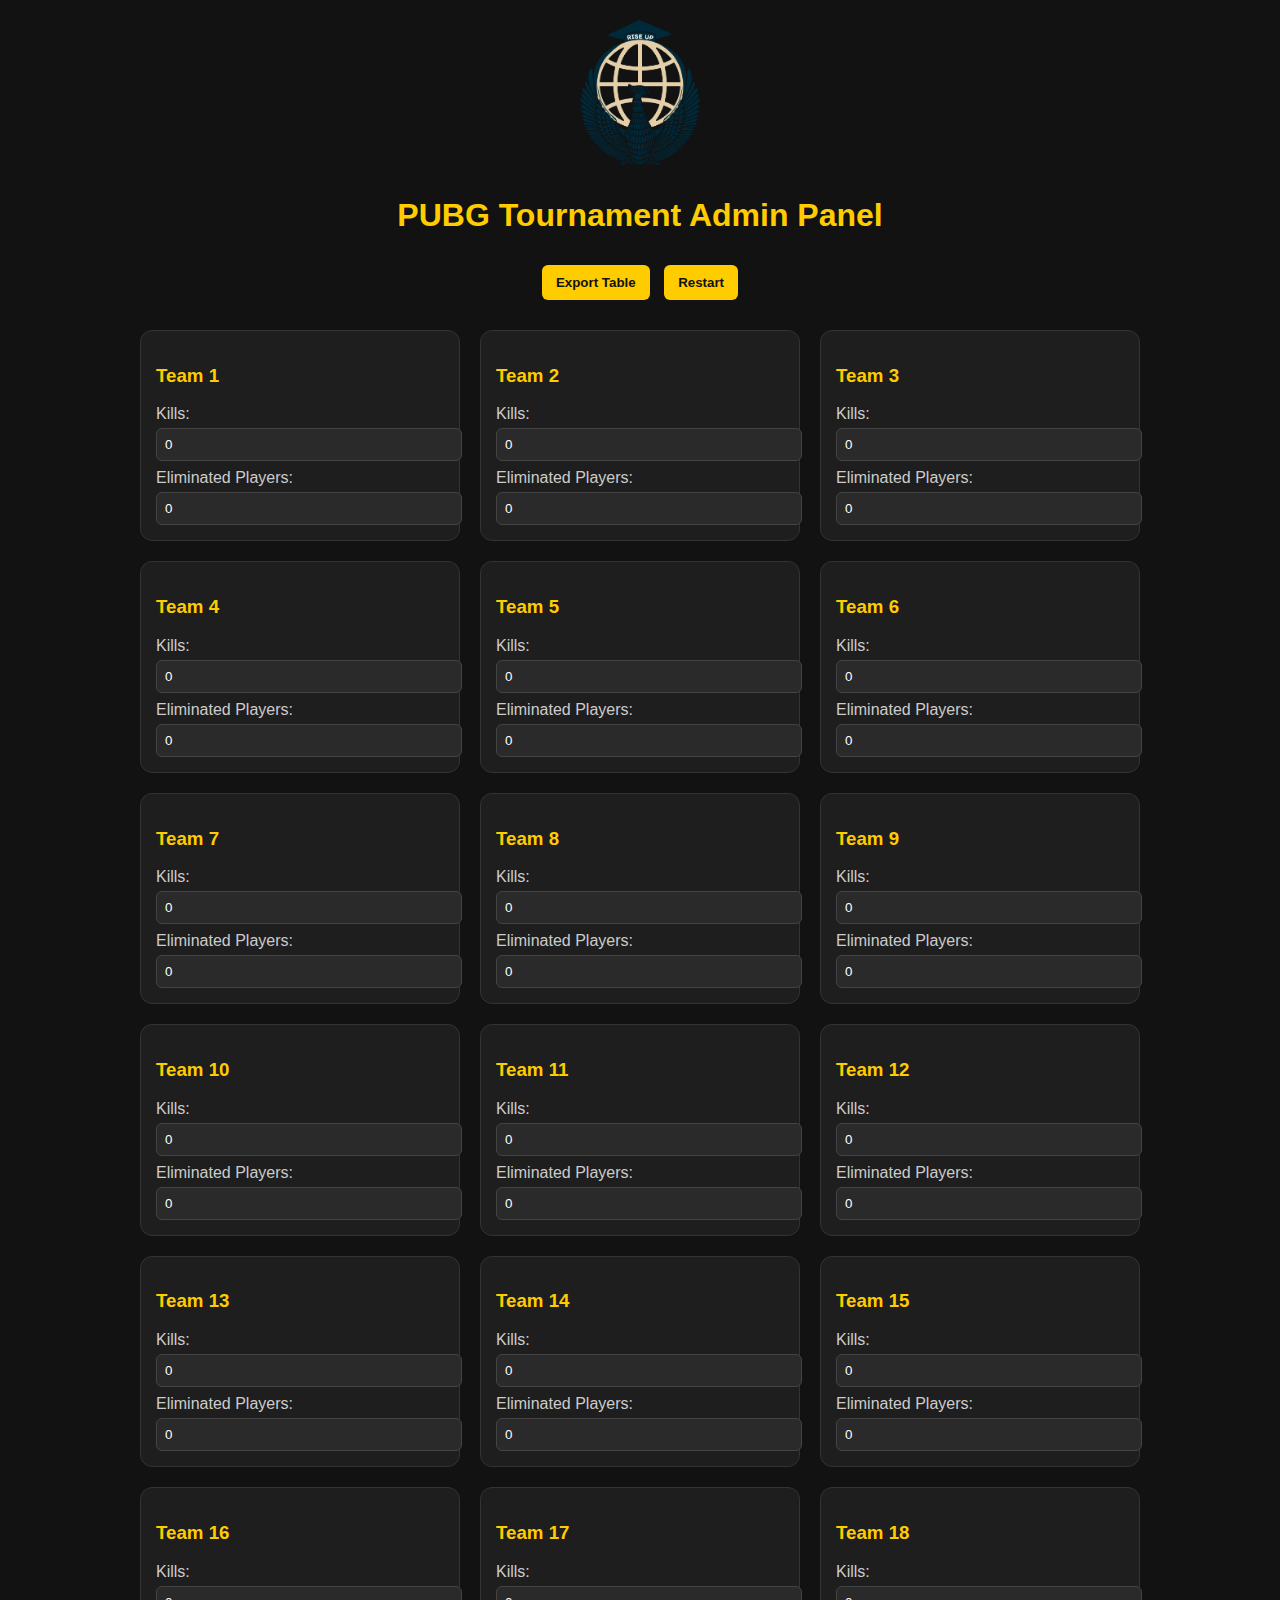
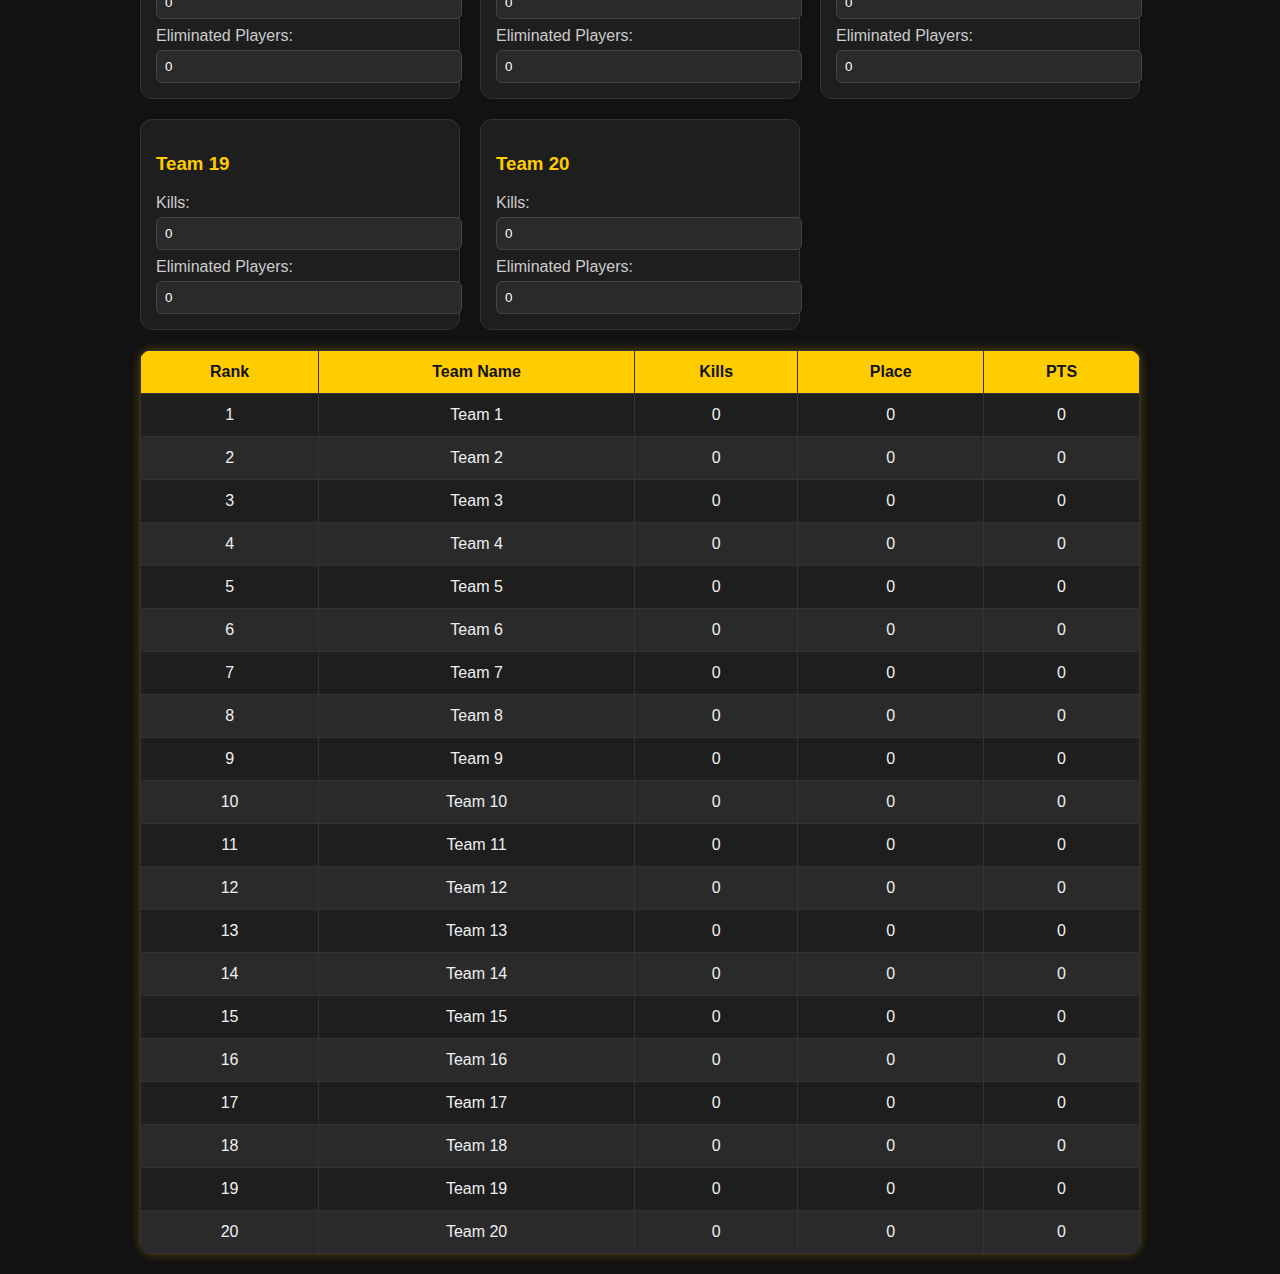
<file: tournament.html>
<!--
<!DOCTYPE html>
<html lang="en">
<head>
    <meta charset="UTF-8" />
    <meta name="viewport" content="width=device-width, initial-scale=1.0" />
    <title>PUBG Mobile Tournament Admin Panel</title>
    <style>
        body {
            font-family: Arial, sans-serif;
            background-color: #1c1c1c;
            color: white;
            margin: 0;
            padding: 0;
        }
        h1, h2 {
            text-align: center;
        }
        .container {
            display: flex;
            flex-direction: column;
            align-items: center;
            gap: 20px;
            padding: 20px;
        }
        table {
            width: 100%;
            max-width: 1000px;
            border-collapse: collapse;
            margin-top: 20px;
            background-color: #2c2c2c;
            border-radius: 10px;
            overflow: hidden;
        }
        th, td {
            padding: 10px;
            text-align: center;
            border: 1px solid #444;
        }
        th {
            background-color: #444;
            color: #ffcc00;
        }
        .team-control {
            display: grid;
            grid-template-columns: repeat(auto-fit, minmax(250px, 1fr));
            gap: 20px;
            width: 100%;
            max-width: 1000px;
        }
        .team-card {
            background-color: #2c2c2c;
            padding: 15px;
            border-radius: 10px;
            border: 1px solid #444;
        }
        label {
            display: block;
            margin-top: 5px;
        }
        input[type="number"] {
            width: 100%;
            padding: 5px;
            margin-top: 5px;
            border-radius: 5px;
            border: none;
        }
        button {
            margin-top: 10px;
            padding: 8px 12px;
            background-color: #ffcc00;
            color: black;
            font-weight: bold;
            border: none;
            border-radius: 5px;
            cursor: pointer;
        }
    </style>
</head>
<body>
<div class="container">
    <h1>PUBG Tournament Admin Panel</h1>
    <div class="team-control" id="teamControls"></div>
    <table>
        <thead>
        <tr>
            <th>Rank</th>
            <th>Team Name</th>
            <th>Kills</th>
            <th>Place</th>
            <th>PTS</th>
        </tr>
        </thead>
        <tbody id="scoreboard"></tbody>
    </table>
</div>

<script>
    const teamCount = 20;
    const teams = Array.from({ length: teamCount }, (_, i) => ({
        id: i, // unique ID
        name: `Team ${i + 1}`,
        kills: 0,
        eliminated: 0,
        place: 0,
        pts: 0,
    }));

    const scoreboard = document.getElementById("scoreboard");
    const teamControls = document.getElementById("teamControls");

    function calculatePlace() {
        const aliveTeams = teams.filter(t => t.eliminated < 4);
        const deadTeams = teams.filter(t => t.eliminated === 4);
        let placeCounter = teamCount;

        deadTeams.sort((a, b) => b.kills - a.kills);
        deadTeams.forEach(t => {
            t.place = placeCounter&#45;&#45;;
        });

        if (aliveTeams.length === 1) {
            aliveTeams[0].place = 1;
        }
    }

    function calculatePts() {
        teams.forEach(t => {
            let placePts = 0;
            switch (t.place) {
                case 1: placePts = 15; break;
                case 2: placePts = 10; break;
                case 3: placePts = 7; break;
                case 4: placePts = 5; break;
                case 5: placePts = 2; break;
                default: placePts = (t.place > 5 && t.place <= teamCount) ? 1 : 0;
            }
            t.pts = placePts + (parseInt(t.kills) || 0);
        });
    }

    function updateScoreboard() {
        calculatePlace();
        calculatePts();

        const sortedTeams = [...teams].sort((a, b) => b.pts - a.pts);

        scoreboard.innerHTML = "";
        sortedTeams.forEach((t, index) => {
            const row = document.createElement("tr");
            row.innerHTML = `
      <td>${index + 1}</td>
      <td>${t.name}</td>
      <td>${t.kills}</td>
      <td>${t.place}</td>
      <td>${t.pts}</td>
    `;
            scoreboard.appendChild(row);
        });
    }


    function renderControls() {
        teamControls.innerHTML = "";
        teams.forEach((t) => {
            const card = document.createElement("div");
            card.className = "team-card";

            const killsInput = document.createElement("input");
            killsInput.type = "number";
            killsInput.min = "0";
            killsInput.value = t.kills;
            killsInput.addEventListener("input", (e) => {
                const team = teams.find(tm => tm.id === t.id);
                team.kills = parseInt(e.target.value) || 0;
                updateScoreboard();
            });

            const elimInput = document.createElement("input");
            elimInput.type = "number";
            elimInput.min = "0";
            elimInput.max = "4";
            elimInput.value = t.eliminated;
            elimInput.addEventListener("input", (e) => {
                const team = teams.find(tm => tm.id === t.id);
                team.eliminated = parseInt(e.target.value) || 0;
                updateScoreboard();
            });

            const teamName = document.createElement("h3");
            teamName.textContent = t.name;

            const killLabel = document.createElement("label");
            killLabel.textContent = "Kills:";

            const elimLabel = document.createElement("label");
            elimLabel.textContent = "Eliminated Players:";

            card.appendChild(teamName);
            card.appendChild(killLabel);
            card.appendChild(killsInput);
            card.appendChild(elimLabel);
            card.appendChild(elimInput);

            teamControls.appendChild(card);
        });

    }

    renderControls();
    updateScoreboard();
</script>
</body>
</html>



-->


<!--<!DOCTYPE html>
<html lang="en">
<head>
    <meta charset="UTF-8" />
    <meta name="viewport" content="width=device-width, initial-scale=1.0" />
    <title>PUBG Mobile Tournament Admin Panel</title>
    <style>
        body {
            font-family: 'Segoe UI', Tahoma, Geneva, Verdana, sans-serif;
            background-color: #121212;
            color: #f0f0f0;
            margin: 0;
            padding: 0;
        }
        h1, h2 {
            text-align: center;
            color: #ffcc00;
        }
        .container {
            display: flex;
            flex-direction: column;
            align-items: center;
            gap: 20px;
            padding: 20px;
        }
        table {
            width: 100%;
            max-width: 1000px;
            border-collapse: collapse;
            margin-top: 20px;
            background-color: #1e1e1e;
            border-radius: 12px;
            overflow: hidden;
            box-shadow: 0 0 10px rgba(255, 204, 0, 0.3);
        }
        th, td {
            padding: 12px;
            text-align: center;
            border: 1px solid #333;
        }
        th {
            background-color: #ffcc00;
            color: #121212;
        }
        tr:nth-child(even) {
            background-color: #2a2a2a;
        }
        .team-control {
            display: grid;
            grid-template-columns: repeat(auto-fit, minmax(250px, 1fr));
            gap: 20px;
            width: 100%;
            max-width: 1000px;
        }
        .team-card {
            background-color: #1e1e1e;
            padding: 15px;
            border-radius: 12px;
            border: 1px solid #333;
            box-shadow: 0 0 8px rgba(255, 255, 255, 0.05);
        }
        label {
            display: block;
            margin-top: 5px;
            color: #ccc;
        }
        input[type="number"] {
            width: 100%;
            padding: 8px;
            margin-top: 5px;
            border-radius: 6px;
            border: 1px solid #444;
            background-color: #2a2a2a;
            color: #fff;
        }
        button {
            margin-top: 10px;
            padding: 10px 14px;
            background-color: #ffcc00;
            color: #121212;
            font-weight: bold;
            border: none;
            border-radius: 6px;
            cursor: pointer;
        }
        .logo {
            max-width: 150px;
            margin-top: 10px;
        }
    </style>
</head>
<body>
<div class="container">
    <img src="logo.png" alt="Tournament Logo" class="logo" />
    <h1>PUBG Tournament Admin Panel</h1>
    <div class="team-control" id="teamControls"></div>
    <table>
        <thead>
        <tr>
            <th>Rank</th>
            <th>Team Name</th>
            <th>Kills</th>
            <th>Place</th>
            <th>PTS</th>
        </tr>
        </thead>
        <tbody id="scoreboard"></tbody>
    </table>
</div>

<script>
    const teamCount = 20;
    const teams = Array.from({ length: teamCount }, (_, i) => ({
        id: i,
        name: `Team ${i + 1}`,
        kills: 0,
        eliminated: 0,
        place: 0,
        pts: 0,
    }));

    const scoreboard = document.getElementById("scoreboard");
    const teamControls = document.getElementById("teamControls");

    /*function calculatePlace() {
        const aliveTeams = teams.filter(t => t.eliminated < 4);
        const deadTeams = teams.filter(t => t.eliminated === 4);
        let placeCounter = teamCount;

        deadTeams.sort((a, b) => b.kills - a.kills);
        deadTeams.forEach(t => {
            t.place = placeCounter&#45;&#45;;
        });

        if (aliveTeams.length === 1) {
            aliveTeams[0].place = 1;
        } else if (aliveTeams.length === 0) {
            // Agar barcha yo'q qilingan bo‘lsa
            const allTeams = [...deadTeams];
            allTeams.sort((a, b) => b.kills - a.kills);
            allTeams.forEach((t, i) => {
                t.place = teamCount - i;
            });
        }
    }*/

    function calculatePlace() {
        // Jamoalarni guruhlash: tirik va to‘liq yo‘q qilinganlar
        const aliveTeams = teams.filter(t => t.eliminated < 4);
        const deadTeams = teams.filter(t => t.eliminated === 4);

        // Har safar boshlashdan avval place ni tozalash
        teams.forEach(t => t.place = 0);

        // Faol jamoa faqat 1 dona bo‘lsa, uni 1-o‘ringa qo‘yamiz
        if (aliveTeams.length === 1) {
            aliveTeams[0].place = 1;

            // Yo‘q qilinganlarni kills bo‘yicha tartiblab pastdan yuqoriga joylaymiz
            const sortedDead = [...deadTeams].sort((a, b) => b.kills - a.kills);
            let placeCounter = teamCount;
            sortedDead.forEach(t => t.place = placeCounter&#45;&#45;);
        } else if (aliveTeams.length === 0) {
            // Barcha jamoalar yo‘q qilingan — kills bo‘yicha joylash
            const sortedDead = [...deadTeams].sort((a, b) => b.kills - a.kills);
            let placeCounter = teamCount;
            sortedDead.forEach(t => t.place = placeCounter&#45;&#45;);
        } else {
            // Faol jamoalar 1 tadan ko‘p bo‘lsa: faqat yo‘q qilinganlarni joylash
            const sortedDead = [...deadTeams].sort((a, b) => b.kills - a.kills);
            let placeCounter = teamCount;
            sortedDead.forEach(t => t.place = placeCounter&#45;&#45;);
        }
    }


    function calculatePts() {
        teams.forEach(t => {
            let placePts = 0;
            switch (t.place) {
                case 1: placePts = 15; break;
                case 2: placePts = 10; break;
                case 3: placePts = 7; break;
                case 4: placePts = 5; break;
                case 5: placePts = 2; break;
                default: placePts = (t.place > 5 && t.place <= teamCount) ? 1 : 0;
            }
            t.pts = placePts + (parseInt(t.kills) || 0);
        });
    }

    function updateScoreboard() {
        calculatePlace();
        calculatePts();

        const sortedTeams = [...teams].sort((a, b) => b.pts - a.pts);

        scoreboard.innerHTML = "";
        sortedTeams.forEach((t, index) => {
            const row = document.createElement("tr");
            row.innerHTML = `
                <td>${index + 1}</td>
                <td>${t.name}</td>
                <td>${t.kills}</td>
                <td>${t.place}</td>
                <td>${t.pts}</td>
            `;
            scoreboard.appendChild(row);
        });
    }

    function renderControls() {
        teamControls.innerHTML = "";
        teams.forEach((t) => {
            const card = document.createElement("div");
            card.className = "team-card";

            const killsInput = document.createElement("input");
            killsInput.type = "number";
            killsInput.min = "0";
            killsInput.value = t.kills;
            killsInput.addEventListener("input", (e) => {
                const team = teams.find(tm => tm.id === t.id);
                team.kills = parseInt(e.target.value) || 0;
                updateScoreboard();
            });

            const elimInput = document.createElement("input");
            elimInput.type = "number";
            elimInput.min = "0";
            elimInput.max = "4";
            elimInput.value = t.eliminated;
            elimInput.addEventListener("input", (e) => {
                const team = teams.find(tm => tm.id === t.id);
                team.eliminated = parseInt(e.target.value) || 0;
                updateScoreboard();
            });

            const teamName = document.createElement("h3");
            teamName.textContent = t.name;
            teamName.style.color = "#ffcc00";

            const killLabel = document.createElement("label");
            killLabel.textContent = "Kills:";

            const elimLabel = document.createElement("label");
            elimLabel.textContent = "Eliminated Players:";

            card.appendChild(teamName);
            card.appendChild(killLabel);
            card.appendChild(killsInput);
            card.appendChild(elimLabel);
            card.appendChild(elimInput);

            teamControls.appendChild(card);
        });
    }

    renderControls();
    updateScoreboard();
</script>
</body>
</html>-->


<!--
<!DOCTYPE html>
<html lang="en">
<head>
    <meta charset="UTF-8" />
    <meta name="viewport" content="width=device-width, initial-scale=1.0" />
    <title>PUBG Mobile Tournament Admin Panel</title>
    <style>
        body {
            font-family: 'Segoe UI', Tahoma, Geneva, Verdana, sans-serif;
            background-color: #121212;
            color: #f0f0f0;
            margin: 0;
            padding: 0;
        }
        h1, h2 {
            text-align: center;
            color: #ffcc00;
        }
        .container {
            display: flex;
            flex-direction: column;
            align-items: center;
            gap: 20px;
            padding: 20px;
        }
        table {
            width: 100%;
            max-width: 1000px;
            border-collapse: collapse;
            margin-top: 20px;
            background-color: #1e1e1e;
            border-radius: 12px;
            overflow: hidden;
            box-shadow: 0 0 10px rgba(255, 204, 0, 0.3);
        }
        th, td {
            padding: 12px;
            text-align: center;
            border: 1px solid #333;
        }
        th {
            background-color: #ffcc00;
            color: #121212;
        }
        tr:nth-child(even) {
            background-color: #2a2a2a;
        }
        .team-control {
            display: grid;
            grid-template-columns: repeat(auto-fit, minmax(250px, 1fr));
            gap: 20px;
            width: 100%;
            max-width: 1000px;
        }
        .team-card {
            background-color: #1e1e1e;
            padding: 15px;
            border-radius: 12px;
            border: 1px solid #333;
            box-shadow: 0 0 8px rgba(255, 255, 255, 0.05);
        }
        label {
            display: block;
            margin-top: 5px;
            color: #ccc;
        }
        input[type="number"] {
            width: 100%;
            padding: 8px;
            margin-top: 5px;
            border-radius: 6px;
            border: 1px solid #444;
            background-color: #2a2a2a;
            color: #fff;
        }
        button {
            margin: 10px 5px;
            padding: 10px 14px;
            background-color: #ffcc00;
            color: #121212;
            font-weight: bold;
            border: none;
            border-radius: 6px;
            cursor: pointer;
        }
        .logo {
            max-width: 150px;
            margin-top: 10px;
        }
    </style>
</head>
<body>
<div class="container">
    <img src="logo.png" alt="Tournament Logo" class="logo" />
    <h1>PUBG Tournament Admin Panel</h1>
    <div>
        <button onclick="exportTable()">Export Table</button>
        <button onclick="resetData()">Restart</button>
    </div>
    <div class="team-control" id="teamControls"></div>
    <table>
        <thead>
        <tr>
            <th>Rank</th>
            <th>Team Name</th>
            <th>Kills</th>
            <th>Place</th>
            <th>PTS</th>
        </tr>
        </thead>
        <tbody id="scoreboard"></tbody>
    </table>
</div>

<script>
    const teamCount = 20;
    let teams = JSON.parse(localStorage.getItem('teamsData')) || Array.from({ length: teamCount }, (_, i) => ({
        id: i,
        name: `Team ${i + 1}`,
        kills: 0,
        eliminated: 0,
        place: 0,
        pts: 0,
    }));

    const scoreboard = document.getElementById("scoreboard");
    const teamControls = document.getElementById("teamControls");

    function saveTeamsToLocalStorage() {
        localStorage.setItem('teamsData', JSON.stringify(teams));
    }

    function calculatePlace() {
        const aliveTeams = teams.filter(t => t.eliminated < 4);
        const deadTeams = teams.filter(t => t.eliminated === 4);
        teams.forEach(t => t.place = 0);

        if (aliveTeams.length === 1) {
            aliveTeams[0].place = 1;
            const sortedDead = [...deadTeams].sort((a, b) => b.kills - a.kills);
            let placeCounter = teamCount;
            sortedDead.forEach(t => t.place = placeCounter&#45;&#45;);
        } else if (aliveTeams.length === 0) {
            const sortedDead = [...deadTeams].sort((a, b) => b.kills - a.kills);
            let placeCounter = teamCount;
            sortedDead.forEach(t => t.place = placeCounter&#45;&#45;);
        } else {
            const sortedDead = [...deadTeams].sort((a, b) => b.kills - a.kills);
            let placeCounter = teamCount;
            sortedDead.forEach(t => t.place = placeCounter&#45;&#45;);
        }
    }

    function calculatePts() {
        teams.forEach(t => {
            let placePts = 0;
            switch (t.place) {
                case 1: placePts = 15; break;
                case 2: placePts = 10; break;
                case 3: placePts = 7; break;
                case 4: placePts = 5; break;
                case 5: placePts = 2; break;
                default: placePts = (t.place > 5 && t.place <= teamCount) ? 1 : 0;
            }
            t.pts = placePts + (parseInt(t.kills) || 0);
        });
    }

    function updateScoreboard() {
        calculatePlace();
        calculatePts();
        saveTeamsToLocalStorage();

        const sortedTeams = [...teams].sort((a, b) => b.pts - a.pts);
        scoreboard.innerHTML = "";
        sortedTeams.forEach((t, index) => {
            const row = document.createElement("tr");
            row.innerHTML = `
                <td>${index + 1}</td>
                <td>${t.name}</td>
                <td>${t.kills}</td>
                <td>${t.place}</td>
                <td>${t.pts}</td>
            `;
            scoreboard.appendChild(row);
        });
    }

    function renderControls() {
        teamControls.innerHTML = "";
        teams.forEach(t => {
            const card = document.createElement("div");
            card.className = "team-card";

            const killsInput = document.createElement("input");
            killsInput.type = "number";
            killsInput.min = "0";
            killsInput.value = t.kills;
            killsInput.addEventListener("input", e => {
                const team = teams.find(tm => tm.id === t.id);
                team.kills = parseInt(e.target.value) || 0;
                updateScoreboard();
            });

            const elimInput = document.createElement("input");
            elimInput.type = "number";
            elimInput.min = "0";
            elimInput.max = "4";
            elimInput.value = t.eliminated;
            elimInput.addEventListener("input", e => {
                const team = teams.find(tm => tm.id === t.id);
                team.eliminated = parseInt(e.target.value) || 0;
                updateScoreboard();
            });

            const teamName = document.createElement("h3");
            teamName.textContent = t.name;
            teamName.style.color = "#ffcc00";

            const killLabel = document.createElement("label");
            killLabel.textContent = "Kills:";

            const elimLabel = document.createElement("label");
            elimLabel.textContent = "Eliminated Players:";

            card.appendChild(teamName);
            card.appendChild(killLabel);
            card.appendChild(killsInput);
            card.appendChild(elimLabel);
            card.appendChild(elimInput);

            teamControls.appendChild(card);
        });
    }

    function exportTable() {
        let csvContent = "data:text/csv;charset=utf-8,";
        csvContent += "Team Name,Kills,Place,Points,Eliminated Players\n";

        teams.forEach(team => {
            csvContent += `${team.name},${team.kills},${team.place},${team.pts},${team.eliminated}\n`;
        });

        const encodedUri = encodeURI(csvContent);
        const link = document.createElement("a");
        link.setAttribute("href", encodedUri);
        link.setAttribute("download", "pubg_scoreboard.csv");
        document.body.appendChild(link);
        link.click();
        document.body.removeChild(link);
    }

    function resetData() {
        if (confirm("Barcha ma'lumotlar o'chiriladi. Davom etasizmi?")) {
            teams.forEach(team => {
                team.kills = 0;
                team.eliminated = 0;
                team.place = 0;
                team.pts = 0;
            });
            localStorage.removeItem('teamsData');
            updateScoreboard();
            renderControls();
        }
    }

    renderControls();
    updateScoreboard();
</script>
</body>
</html>-->


<!--
<!DOCTYPE html>
<html lang="en">
<head>
    <meta charset="UTF-8" />
    <meta name="viewport" content="width=device-width, initial-scale=1.0" />
    <title>PUBG Mobile Tournament Admin Panel</title>
    <style>
        body {
            font-family: 'Segoe UI', Tahoma, Geneva, Verdana, sans-serif;
            background-color: #121212;
            color: #f0f0f0;
            margin: 0;
            padding: 0;
        }
        h1 {
            text-align: center;
            color: #ffcc00;
        }
        .container {
            display: flex;
            flex-direction: column;
            align-items: center;
            padding: 20px;
        }
        table {
            width: 100%;
            max-width: 1000px;
            border-collapse: collapse;
            margin-top: 20px;
            background-color: #1e1e1e;
            border-radius: 12px;
            overflow: hidden;
            box-shadow: 0 0 10px rgba(255, 204, 0, 0.3);
        }
        th, td {
            padding: 12px;
            text-align: center;
            border: 1px solid #333;
        }
        th {
            background-color: #ffcc00;
            color: #121212;
        }
        tr:nth-child(even) {
            background-color: #2a2a2a;
        }
        .team-control {
            display: grid;
            grid-template-columns: repeat(auto-fit, minmax(250px, 1fr));
            gap: 20px;
            width: 100%;
            max-width: 1000px;
            margin-top: 20px;
        }
        .team-card {
            background-color: #1e1e1e;
            padding: 15px;
            border-radius: 12px;
            border: 1px solid #333;
        }
        label {
            display: block;
            margin-top: 8px;
            color: #ccc;
        }
        input[type="number"] {
            width: 100%;
            padding: 8px;
            margin-top: 5px;
            border-radius: 6px;
            border: 1px solid #444;
            background-color: #2a2a2a;
            color: #fff;
        }
        button {
            margin: 10px 5px;
            padding: 10px 14px;
            background-color: #ffcc00;
            color: #121212;
            font-weight: bold;
            border: none;
            border-radius: 6px;
            cursor: pointer;
        }
        .logo {
            max-width: 120px;
            margin-bottom: 10px;
        }
    </style>
</head>
<body>
<div class="container">
    <img src="logo.png" alt="Tournament Logo" class="logo" />
    <h1>PUBG Tournament Admin Panel</h1>
    <div>
        <button onclick="exportTable()">Export Table</button>
        <button onclick="resetData()">Restart</button>
    </div>
    <div class="team-control" id="teamControls"></div>
    <table>
        <thead>
        <tr>
            <th>Rank</th>
            <th>Team Name</th>
            <th>Kills</th>
            <th>Place</th>
            <th>PTS</th>
        </tr>
        </thead>
        <tbody id="scoreboard"></tbody>
    </table>
</div>

<script>
    const teamCount = 20;
    let teams = JSON.parse(localStorage.getItem('teamsData')) || Array.from({ length: teamCount }, (_, i) => ({
        id: i,
        name: `Team ${i + 1}`,
        kills: 0,
        eliminated: 0,
        place: 0,
        pts: 0
    }));

    const scoreboard = document.getElementById("scoreboard");
    const teamControls = document.getElementById("teamControls");

    function saveTeamsToLocalStorage() {
        localStorage.setItem('teamsData', JSON.stringify(teams));
    }

    function calculatePlace() {
        // Tirik qolgan jamoalarni hisoblaymiz
        const aliveTeams = teams.filter(t => t.deadCount < 4);

        // Har bir jamoaning place'ini tozalab chiqamiz (elim. bo'lganlarni qayta hisoblash uchun)
        teams.forEach(t => {
            if (t.deadCount === 4) {
                t.place = null; // qayta hisoblanadi
            }
        });

        // Elim. bo'lgan jamoalarni yo'q qilinish tartibida saralab chiqamiz
        const eliminatedTeams = teams
            .filter(t => t.deadCount === 4 && t.place === null)
            .sort((a, b) => b.eliminatedOrder - a.eliminatedOrder);

        // Har bir elim. bo'lgan jamoaga place yozamiz
        eliminatedTeams.forEach((team, index) => {
            team.place = aliveTeams.length + index + 1;
        });

        // Agar faqat 1 ta tirik jamoa qolsa, u 1-o‘rinni oladi
        if (aliveTeams.length === 1) {
            aliveTeams[0].place = 1;
        }

        // Agar o'yin tugagan bo‘lsa — ya’ni barcha jamoalar elim. bo‘lgan bo‘lsa
        if (aliveTeams.length === 0) {
            const remainingTeams = teams.filter(t => t.place === null);
            remainingTeams.forEach((team, index) => {
                team.place = index + 1;
            });
        }
    }


    function calculatePts() {
        teams.forEach(t => {
            let placePts = 0;
            switch (t.place) {
                case 1: placePts = 15; break;
                case 2: placePts = 10; break;
                case 3: placePts = 7; break;
                case 4: placePts = 5; break;
                case 5: placePts = 2; break;
                default: placePts = (t.place > 5 && t.place <= teamCount) ? 1 : 0;
            }
            t.pts = placePts + (parseInt(t.kills) || 0);
        });
    }

    function updateScoreboard() {
        calculatePlace();
        calculatePts();
        saveTeamsToLocalStorage();

        const sortedTeams = [...teams].sort((a, b) => b.pts - a.pts);
        scoreboard.innerHTML = "";
        sortedTeams.forEach((t, index) => {
            const row = document.createElement("tr");
            row.innerHTML = `
                <td>${index + 1}</td>
                <td>${t.name}</td>
                <td>${t.kills}</td>
                <td>${t.place}</td>
                <td>${t.pts}</td>
            `;
            scoreboard.appendChild(row);
        });
    }

    function renderControls() {
        teamControls.innerHTML = "";
        teams.forEach(t => {
            const card = document.createElement("div");
            card.className = "team-card";

            const teamName = document.createElement("h3");
            teamName.textContent = t.name;
            teamName.style.color = "#ffcc00";

            const killLabel = document.createElement("label");
            killLabel.textContent = "Kills:";
            const killsInput = document.createElement("input");
            killsInput.type = "number";
            killsInput.min = "0";
            killsInput.value = t.kills;
            killsInput.addEventListener("input", e => {
                const team = teams.find(tm => tm.id === t.id);
                team.kills = parseInt(e.target.value) || 0;
                updateScoreboard();
            });

            const elimLabel = document.createElement("label");
            elimLabel.textContent = "Eliminated Players:";
            const elimInput = document.createElement("input");
            elimInput.type = "number";
            elimInput.min = "0";
            elimInput.max = "4";
            elimInput.value = t.eliminated;
            elimInput.addEventListener("input", e => {
                const team = teams.find(tm => tm.id === t.id);
                team.eliminated = parseInt(e.target.value) || 0;
                updateScoreboard();
            });

            card.appendChild(teamName);
            card.appendChild(killLabel);
            card.appendChild(killsInput);
            card.appendChild(elimLabel);
            card.appendChild(elimInput);

            teamControls.appendChild(card);
        });
    }

    function exportTable() {
        let csvContent = "data:text/csv;charset=utf-8,Team Name,Kills,Place,Points,Eliminated Players\n";
        teams.forEach(team => {
            csvContent += `${team.name},${team.kills},${team.place},${team.pts},${team.eliminated}\n`;
        });

        const encodedUri = encodeURI(csvContent);
        const link = document.createElement("a");
        link.setAttribute("href", encodedUri);
        link.setAttribute("download", "pubg_scoreboard.csv");
        document.body.appendChild(link);
        link.click();
        document.body.removeChild(link);
    }

    function resetData() {
        if (confirm("Barcha ma'lumotlar o‘chiriladi. Davom etasizmi?")) {
            teams.forEach(team => {
                team.kills = 0;
                team.eliminated = 0;
                team.place = 0;
                team.pts = 0;
            });
            localStorage.removeItem('teamsData');
            updateScoreboard();
            renderControls();
        }
    }

    renderControls();
    updateScoreboard();
</script>
</body>
</html>
-->



<!DOCTYPE html>
<html lang="en">
<head>
    <meta charset="UTF-8" />
    <meta name="viewport" content="width=device-width, initial-scale=1.0" />
    <title>PUBG Mobile Tournament Admin Panel</title>
    <style>
        body {
            font-family: 'Segoe UI', Tahoma, Geneva, Verdana, sans-serif;
            background-color: #121212;
            color: #f0f0f0;
            margin: 0;
            padding: 0;
        }
        h1 {
            text-align: center;
            color: #ffcc00;
        }
        .container {
            display: flex;
            flex-direction: column;
            align-items: center;
            padding: 20px;
        }
        table {
            width: 100%;
            max-width: 1000px;
            border-collapse: collapse;
            margin-top: 20px;
            background-color: #1e1e1e;
            border-radius: 12px;
            overflow: hidden;
            box-shadow: 0 0 10px rgba(255, 204, 0, 0.3);
        }
        th, td {
            padding: 12px;
            text-align: center;
            border: 1px solid #333;
        }
        th {
            background-color: #ffcc00;
            color: #121212;
        }
        tr:nth-child(even) {
            background-color: #2a2a2a;
        }
        .team-control {
            display: grid;
            grid-template-columns: repeat(auto-fit, minmax(250px, 1fr));
            gap: 20px;
            width: 100%;
            max-width: 1000px;
            margin-top: 20px;
        }
        .team-card {
            background-color: #1e1e1e;
            padding: 15px;
            border-radius: 12px;
            border: 1px solid #333;
        }
        label {
            display: block;
            margin-top: 8px;
            color: #ccc;
        }
        input[type="number"] {
            width: 100%;
            padding: 8px;
            margin-top: 5px;
            border-radius: 6px;
            border: 1px solid #444;
            background-color: #2a2a2a;
            color: #fff;
        }
        button {
            margin: 10px 5px;
            padding: 10px 14px;
            background-color: #ffcc00;
            color: #121212;
            font-weight: bold;
            border: none;
            border-radius: 6px;
            cursor: pointer;
        }
        .logo {
            max-width: 120px;
            margin-bottom: 10px;
        }
    </style>
</head>
<body>
<div class="container">
    <img src="logo.png" alt="Tournament Logo" class="logo" />
    <h1>PUBG Tournament Admin Panel</h1>
    <div>
        <button onclick="exportTable()">Export Table</button>
        <button onclick="resetData()">Restart</button>
    </div>
    <div class="team-control" id="teamControls"></div>
    <table>
        <thead>
        <tr>
            <th>Rank</th>
            <th>Team Name</th>
            <th>Kills</th>
            <th>Place</th>
            <th>PTS</th>
        </tr>
        </thead>
        <tbody id="scoreboard"></tbody>
    </table>
</div>

<script>
    const teamCount = 20;
    let eliminatedCounter = 0;

    let teams = JSON.parse(localStorage.getItem('teamsData')) || Array.from({ length: teamCount }, (_, i) => ({
        id: i,
        name: `Team ${i + 1}`,
        kills: 0,
        eliminated: 0,
        eliminatedOrder: null,  // qo‘shildi
        place: 0,
        pts: 0
    }));

    const scoreboard = document.getElementById("scoreboard");
    const teamControls = document.getElementById("teamControls");

    function saveTeamsToLocalStorage() {
        localStorage.setItem('teamsData', JSON.stringify(teams));
    }

    function calculatePlace() {
        const eliminatedTeams = teams.filter(t => t.eliminated === 4);
        const aliveTeams = teams.filter(t => t.eliminated < 4);

        // Faol 1ta jamoa qolgan bo‘lsa — g‘olib
        if (aliveTeams.length === 1) {
            aliveTeams[0].place = 1;

            // Eliminated order bo‘yicha teskari o‘rinda (birinchi out bo‘lgan = oxirgi o‘rin)
            eliminatedTeams
                .sort((a, b) => b.eliminatedOrder - a.eliminatedOrder)
                .forEach((team, i) => {
                    team.place = i + 2; // g‘olibdan keyin
                });
        }
        // Hamma yo‘q qilingan bo‘lsa
        else if (aliveTeams.length === 0) {
            eliminatedTeams
                .sort((a, b) => b.eliminatedOrder - a.eliminatedOrder)
                .forEach((team, i) => {
                    team.place = i + 1;
                });
        }
        // Bir nechta tirik jamoa bo‘lsa (hali o‘yin tugamagan)
        else {
            aliveTeams.forEach(t => t.place = 0);
            eliminatedTeams
                .sort((a, b) => b.eliminatedOrder - a.eliminatedOrder)
                .forEach((team, i) => {
                    team.place = aliveTeams.length + i + 1;
                });
        }
    }




    function calculatePts() {
        teams.forEach(t => {
            let placePts = 0;
            switch (t.place) {
                case 1: placePts = 15; break;
                case 2: placePts = 10; break;
                case 3: placePts = 7; break;
                case 4: placePts = 5; break;
                case 5: placePts = 2; break;
                default: placePts = (t.place > 5 && t.place <= teamCount) ? 1 : 0;
            }
            t.pts = placePts + (parseInt(t.kills) || 0);
        });
    }

    function updateScoreboard() {
        calculatePlace();
        calculatePts();
        saveTeamsToLocalStorage();

        const sortedTeams = [...teams].sort((a, b) => b.pts - a.pts);
        scoreboard.innerHTML = "";
        sortedTeams.forEach((t, index) => {
            const row = document.createElement("tr");
            row.innerHTML = `
                <td>${index + 1}</td>
                <td>${t.name}</td>
                <td>${t.kills}</td>
                <td>${t.place}</td>
                <td>${t.pts}</td>
            `;
            scoreboard.appendChild(row);
        });
    }

    function renderControls() {
        teamControls.innerHTML = "";
        teams.forEach(t => {
            const card = document.createElement("div");
            card.className = "team-card";

            const teamName = document.createElement("h3");
            teamName.textContent = t.name;
            teamName.style.color = "#ffcc00";

            const killLabel = document.createElement("label");
            killLabel.textContent = "Kills:";
            const killsInput = document.createElement("input");
            killsInput.type = "number";
            killsInput.min = "0";
            killsInput.value = t.kills;
            killsInput.addEventListener("input", e => {
                const team = teams.find(tm => tm.id === t.id);
                team.kills = parseInt(e.target.value) || 0;
                updateScoreboard();
            });

            const elimLabel = document.createElement("label");
            elimLabel.textContent = "Eliminated Players:";
            const elimInput = document.createElement("input");
            elimInput.type = "number";
            elimInput.min = "0";
            elimInput.max = "4";
            elimInput.value = t.eliminated;
            elimInput.addEventListener("input", e => {
                const team = teams.find(tm => tm.id === t.id);
                const newVal = parseInt(e.target.value) || 0;

                // Agar 4 ga yetgan bo‘lsa va oldin yo‘q qilinmagan bo‘lsa
                if (newVal === 4 && team.eliminated < 4 && team.eliminatedOrder === null) {
                    team.eliminatedOrder = eliminatedCounter++;
                }

                // Agar kamaytirilgan bo‘lsa
                if (newVal < 4 && team.eliminated === 4) {
                    team.eliminatedOrder = null;
                }

                team.eliminated = newVal;
                updateScoreboard();
            });


            card.appendChild(teamName);
            card.appendChild(killLabel);
            card.appendChild(killsInput);
            card.appendChild(elimLabel);
            card.appendChild(elimInput);

            teamControls.appendChild(card);
        });
    }

    function exportTable() {
        let csvContent = "data:text/csv;charset=utf-8,Team Name,Kills,Place,Points,Eliminated Players\n";
        teams.forEach(team => {
            csvContent += `${team.name},${team.kills},${team.place},${team.pts},${team.eliminated}\n`;
        });

        const encodedUri = encodeURI(csvContent);
        const link = document.createElement("a");
        link.setAttribute("href", encodedUri);
        link.setAttribute("download", "pubg_scoreboard.csv");
        document.body.appendChild(link);
        link.click();
        document.body.removeChild(link);
    }

    function resetData() {
        if (confirm("Barcha ma'lumotlar o‘chiriladi. Davom etasizmi?")) {
            eliminatedCounter = 0;
            teams.forEach(team => {
                team.kills = 0;
                team.eliminated = 0;
                team.place = 0;
                team.pts = 0;
                team.eliminatedOrder = null;
            });
            localStorage.removeItem('teamsData');
            updateScoreboard();
            renderControls();
        }
    }


    renderControls();
    updateScoreboard();
</script>
</body>
</html>
</file>
